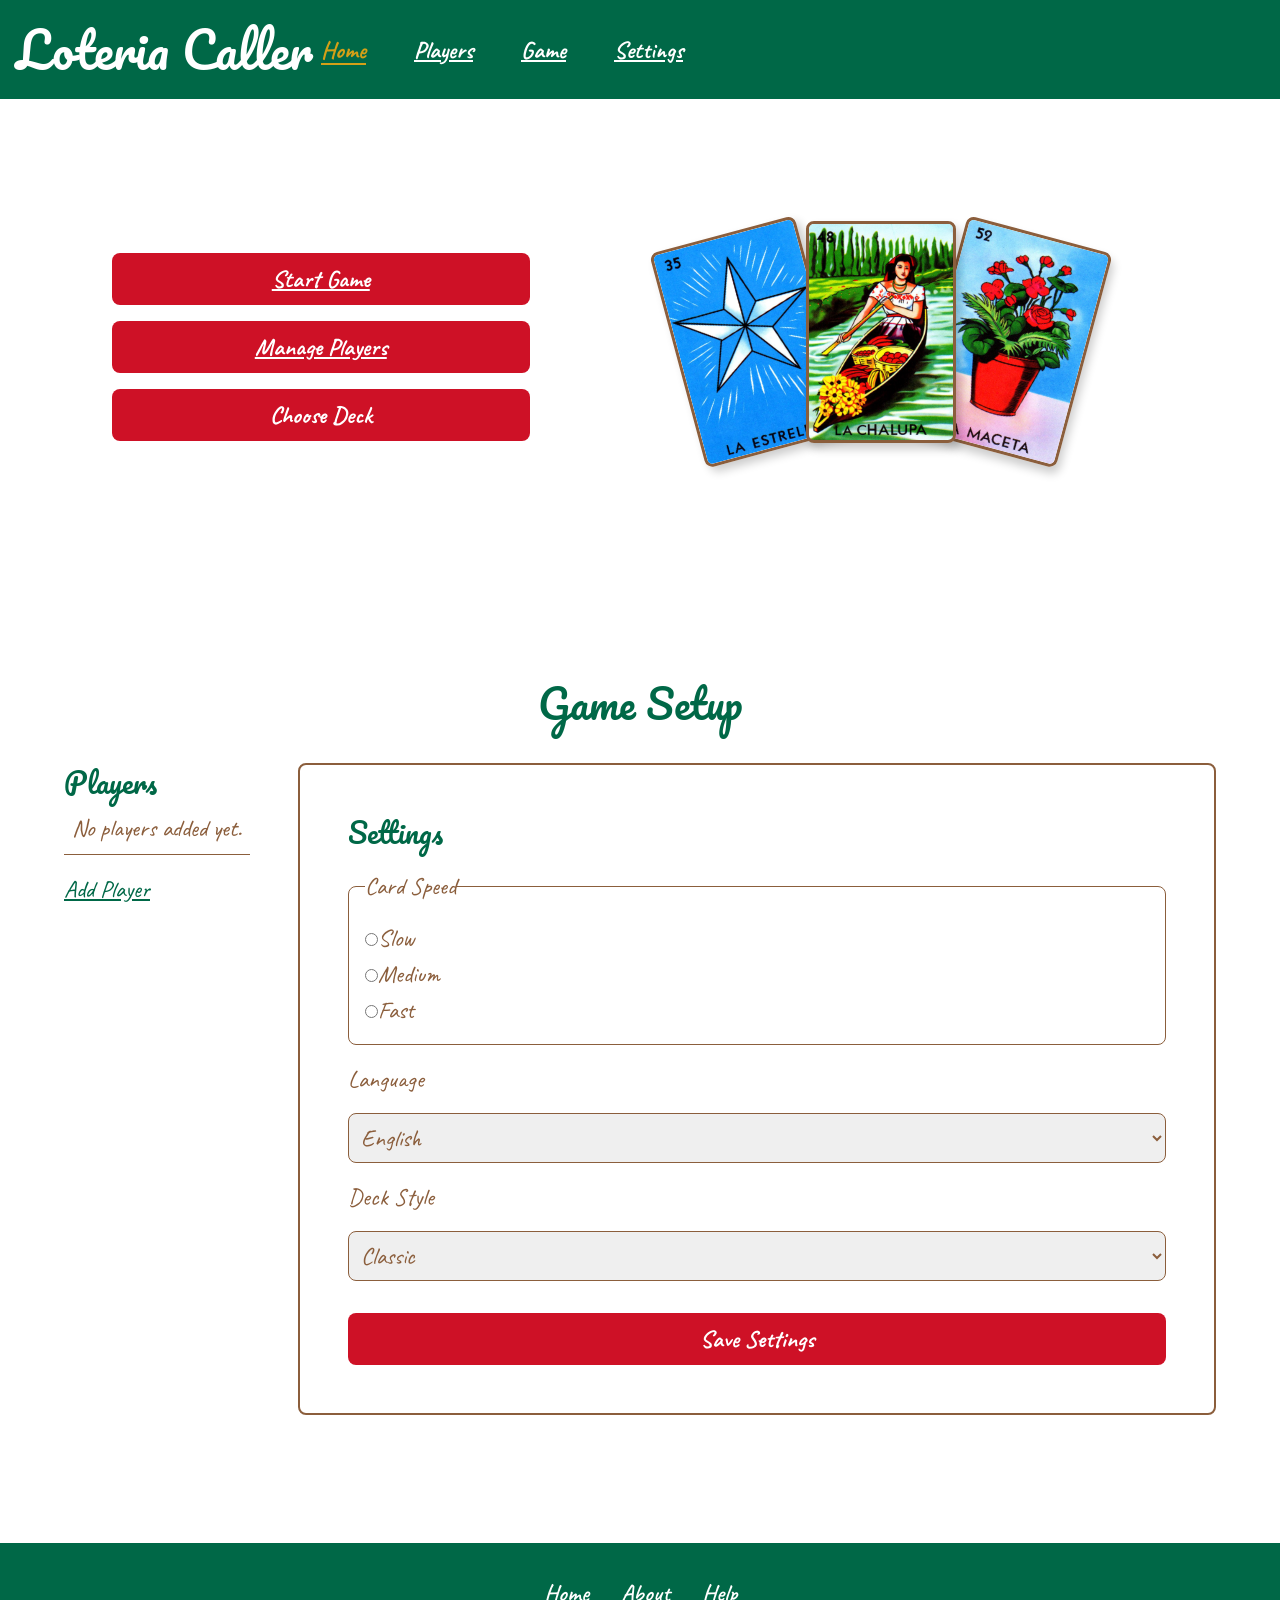
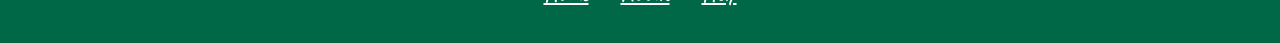
<file: index.html>
<!DOCTYPE html>
<html lang="en">
<head>
    <meta charset="UTF-8">
    <meta name="viewport" content="width=device-width, initial-scale=1.0">
    <title>Loteria</title>
    <link rel="stylesheet" href="styles.css">
    <script src="script.js" defer></script>
</head>
<body>

    <header>
        <h1>Loteria Caller</h1>

        <!-- navigation menu with all the pages-->
        <nav aria-label="Main navigation">
            <ul>
                <li><a href="index.html" aria-current="page">Home</a></li>
                <li><a href="players.html">Players</a></li>
                <li><a href="game.html">Game</a></li>
                <li><a href="settings.html">Settings</a></li>
            </ul>
        </nav>
    </header>

    <!-- main -->
     <main>

        <!-- hero section on top of page-->
         <section id="hero">
            <div class="hero-content">
                <div class="hero-buttons">
                    <a href="game.html" id="start-game">Start Game</a>
                    <a href="players.html">Manage Players</a>
                    <button type="button" id="choose-deck"> Choose Deck</button>
                </div>

                <div class="hero-images">
                    <img src="images/cards/35_la_estrella.jpg" alt="La Estrella Loteria card" class="hero-card-one">
                    <img src="images/cards/48_la_chalupa.jpg" alt="La Chalupa Loteria card" class="hero-card-two">
                    <img src="images/cards/52_la_maceta.jpg" alt="La Maceta Loteria card" class="hero-card-three">
                </div>

            </div>
         </section>

         <!-- game setup-->
          <section id="game-setup">
            <h2>Game Setup</h2>

            <div class="setup-content">

                <!-- allow for player previews -->
                 <section id="players-previews">
                    <h3>Players</h3>

                    <ul id="home-player-list">
                        <!-- player list will be displayed here with js -->
                    </ul>

                    <a href="players.html">Add Player</a>
                 </section>

                 <!-- quick settings shown in home page bfore game starts -->
                  <section id="quick-settings">
                    <h3>Settings</h3>

                    <form id="quick-settings-form">
                        <!-- input the options for the quick settings for quiclk start-->

                        <!--card speed-->
                        <!-- to later be changed to make it customizable-->
                        <fieldset>
                            <legend>Card Speed</legend>

                            <label> <input type="radio" name="speed" value="slow">Slow</label>
                            <label> <input type="radio" name="speed" value="medium">Medium</label>
                            <label> <input type="radio" name="speed" value="fast">Fast</label>
                        </fieldset>

                        <!-- language selection-->
                        <!-- hopefully have spanish and english/ to be added later-->
                        <label for="home-language">Language</label>
                        <select name="language" id="home-language">
                            <option value="en">English</option>
                            <option value="es">Spanish</option>
                        </select>

                        <!-- user to select style of deck they want-->
                         <label for="home-deck">Deck Style</label>
                         <select name="deck" id="home-deck">
                            <option value="classic">Classic</option>
                         </select>

                         <button type="submit">Save Settings</button>
                         
                    </form>
                  </section>

            </div>
          </section>

     </main>

     <footer>

        <nav aria-label="footer-navigation">
            <ul>
                <li><a href="#home">Home</a></li>
                <li><a href="#about">About</a></li>
                <li><a href="#help">Help</a></li>
            </ul>
        </nav>
     </footer>
    
</body>
</html>
</file>
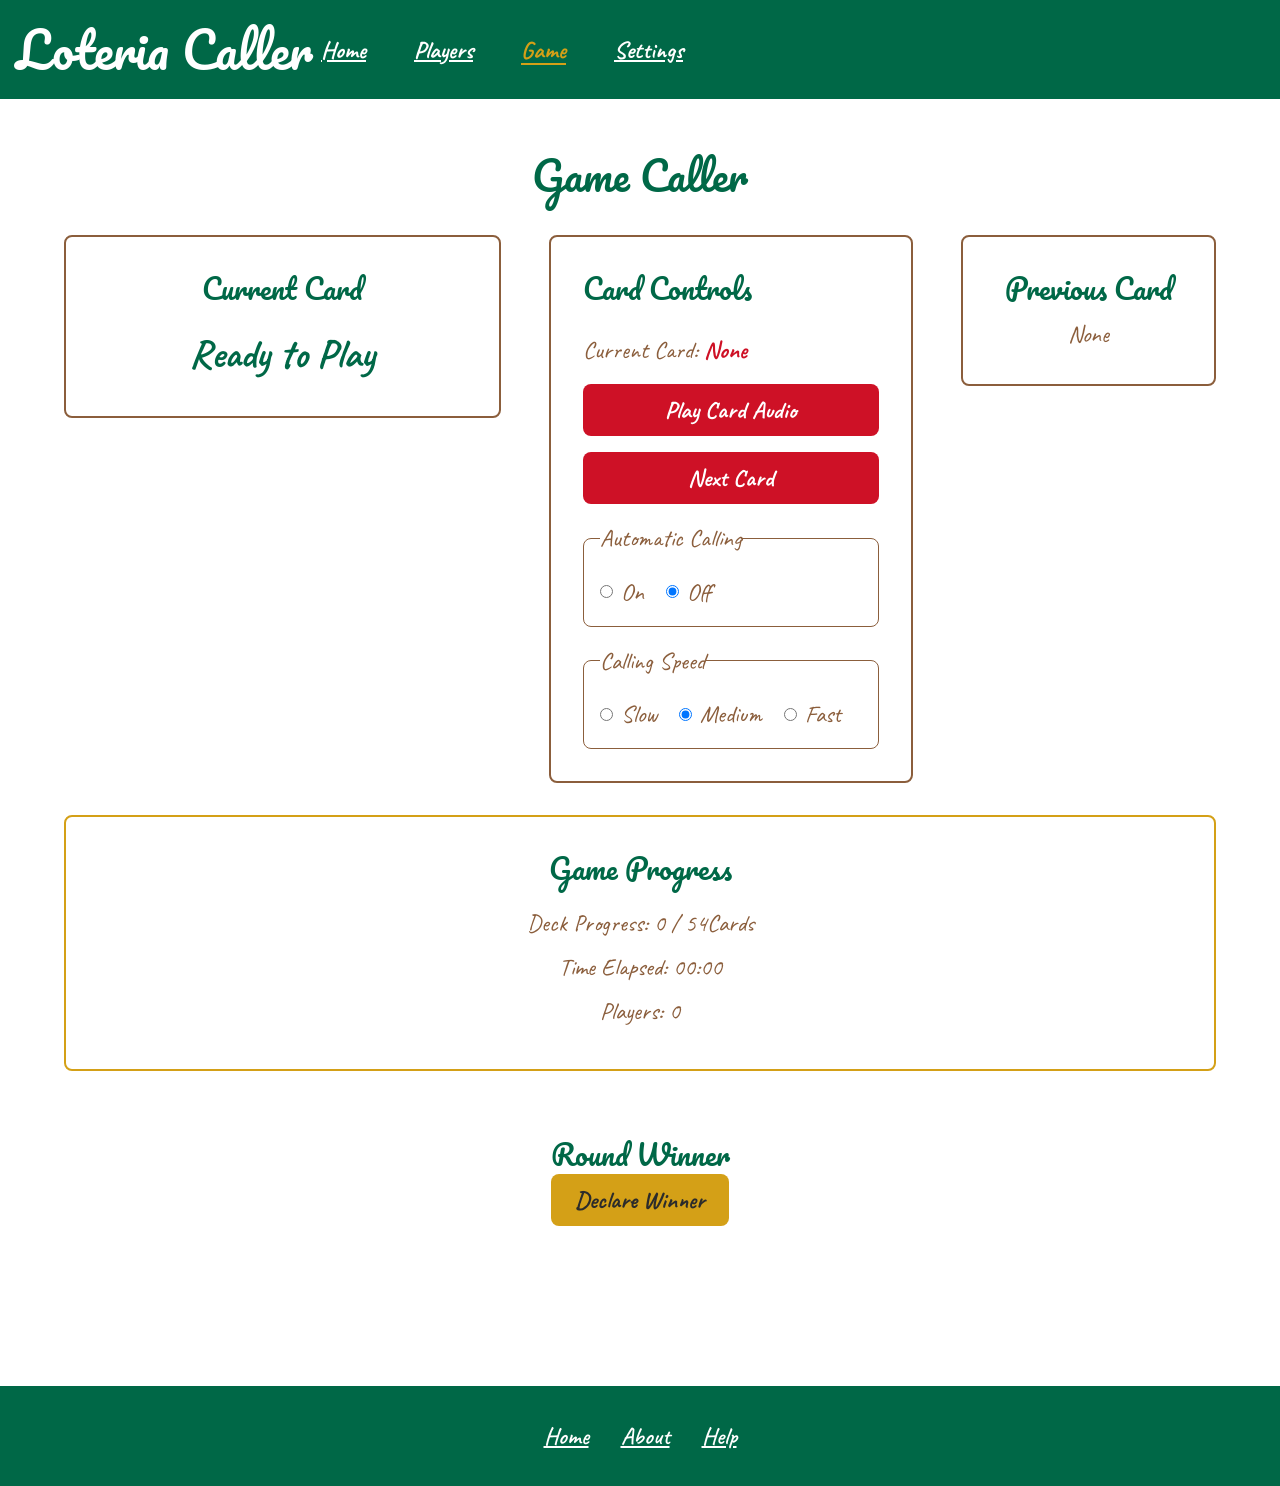
<file: game.html>
<!DOCTYPE html>
<html lang="en">
<head>
    <meta charset="UTF-8">
    <meta name="viewport" content="width=device-width, initial-scale=1.0">
    <title>Loteria - Game</title>
    <link rel="stylesheet" href="styles.css">
    <script src="script.js" defer></script>
</head>
<body>

    <!-- header that is displayed on every page-->
     <header>
        <h1>Loteria Caller</h1>
        
        <nav aria-label="Main navigation">
            <ul>
                <li><a href="index.html">Home</a></li>
                <li><a href="players.html">Players</a></li>
                <li><a href="game.html" aria-current="page">Game</a></li>
                <li><a href="settings.html">Settings</a></li>
            </ul>
        </nav>
    </header>

    <!-- main content for games page-->
     <main>
        <!-- game screen that will be displayed while round is being played-->
         <section id="active-game">
            <h2>Game Caller</h2>
            <div class="game-content">
                <!-- displays current card-->
                 <section id="card-display">
                    <h3>Current Card</h3>

                    <!-- images to be added later for the cards to be displayed-->
                    <figure>
                        <img id="current-card-image" alt="No card called yet" hidden>
                        <figcaption id="current-card-name">Ready to Play</figcaption>
                    </figure>
                 </section>

                 <!-- controls for the cards being called-->
                  <section id="caller-controls">
                    <h3>Card Controls</h3>

                    <!-- current card being displayed-->
                     <p>Current Card: <span id="called-card-name">None</span></p>

                     <!-- hopefully audio that will call the card-->
                      <button type="button" id="play-audio">Play Card Audio</button>

                    <!-- next card button-->
                     <button type="button" id="next-card">Next Card</button>

                     <!-- settings for the card to be called automatically without the user having to prompt it-->
                      <fieldset>
                        <legend>Automatic Calling</legend>
                        <label>
                            <input type="radio" name="auto-call" value="on">
                            On
                        </label>
                        <label>
                            <input type="radio" name="auto-call" value="off" checked>
                            Off
                        </label>
                      </fieldset>

                      <!-- calling speed-->
                       <fieldset>
                        <legend>Calling Speed</legend>
                        <label>
                            <input type="radio" name="game-speed" value="slow">
                            Slow
                        </label>
                        <label>
                            <input type="radio" name="game-speed" value="medium" checked>
                            Medium
                        </label>
                        <label>
                            <input type="radio" name="game-speed" value="fast">
                            Fast
                        </label>
                       </fieldset>
                  </section>

                  <!-- display previous called on screen so that users can still see it-->
                <section id="previous-card">

                    <h3>Previous Card</h3>

                    <figure>
                        <img id="previous-card-image" alt="No previous card" hidden>
                        <figcaption id="previous-card-name">None</figcaption>
                    </figure>
                </section>
            </div>

            <!-- information on current round/game-->
            <section id="game-information">
                <h3>Game Progress</h3>

                <p>Deck Progress: <span id="cards-called">0</span> / <span id="total-cards">54</span>Cards</p>

                <p>Time Elapsed: <span id="game-timer">00:00</span></p>

                <p>Players: <span id="game-player-count">0</span></p>
            </section>

            <!-- winner is declared when user prompts-->
             <section id="winner-controls">
                <h3>Round Winner</h3>

                <button type="button" id="declare-winner">Declare Winner</button>

                <!-- selecting the winne from the players-->

                <div id="winner-selection" hidden>
                    <label for="winner-player">Select Winner</label>

                    <select id="winner-player">
                        <option value="">Choose Player</option>
                        <!-- javascript will add player from list-->
                    </select>

                    <!-- button to confrim winner-->
                    <button type="button" id="confirm-winner">Confirm Winner</button>
                    <!-- button to remove winner (may remove)-->
                    <button type="button" id="cancel-winner">Cancel</button>

                </div>
             </section>

         </section>

         <!-- results are shown-->
        <section id="game-results" hidden>

            <!-- winner is announced once winner is declared-->
            <section id="winner-announcement">
                <h2 id="winner-message">Player Win</h2>

                <p>Amount Won: $<span id="winner-amount">0.00</span></p>
            </section>

            <!-- displays results of the win-->
            <div class="results-content">
                
                <section id="results-players">
                    <h3>Player Winnings</h3>

                    <!-- table that shows the results-->
                    <table id="results-table">
                        <thead>
                            <tr>
                                <th scope="col">Player</th>
                                <th scope="col">Total Won</th>
                            </tr>
                        </thead>

                        <tbody id="results-table-body">
                            <!-- javascript will add results -->
                        </tbody>
                    </table>
                </section>

                <!-- game/round stats to be displayed (may be removed)-->
                <section id="game-stats">
                    <h3>Game Stats</h3>

                    <p>Cards Played: <span id="results-cards-played">0</span></p>
                    <p>Winning Card: <span id="winning-card">None</span></p>
                    <p>Time Played: <span id="results-time">00:00</span></p>
                </section>
            </div>

            <!-- choices for after results are diplayed-->
            <section id="results-actions">
                <h3>Play Again?</h3>

                <button type="button" id="new-game">New Game</button>

                <a href="index.html">Home</a>
            </section>
        </section>

     </main>

     <footer>
        <nav aria-label="footer-navigation">
            <ul>
                <li><a href="#home">Home</a></li>
                <li><a href="#about">About</a></li>
                <li><a href="#help">Help</a></li>
            </ul>
        </nav>
     </footer>
    
</body>
</html>
</file>
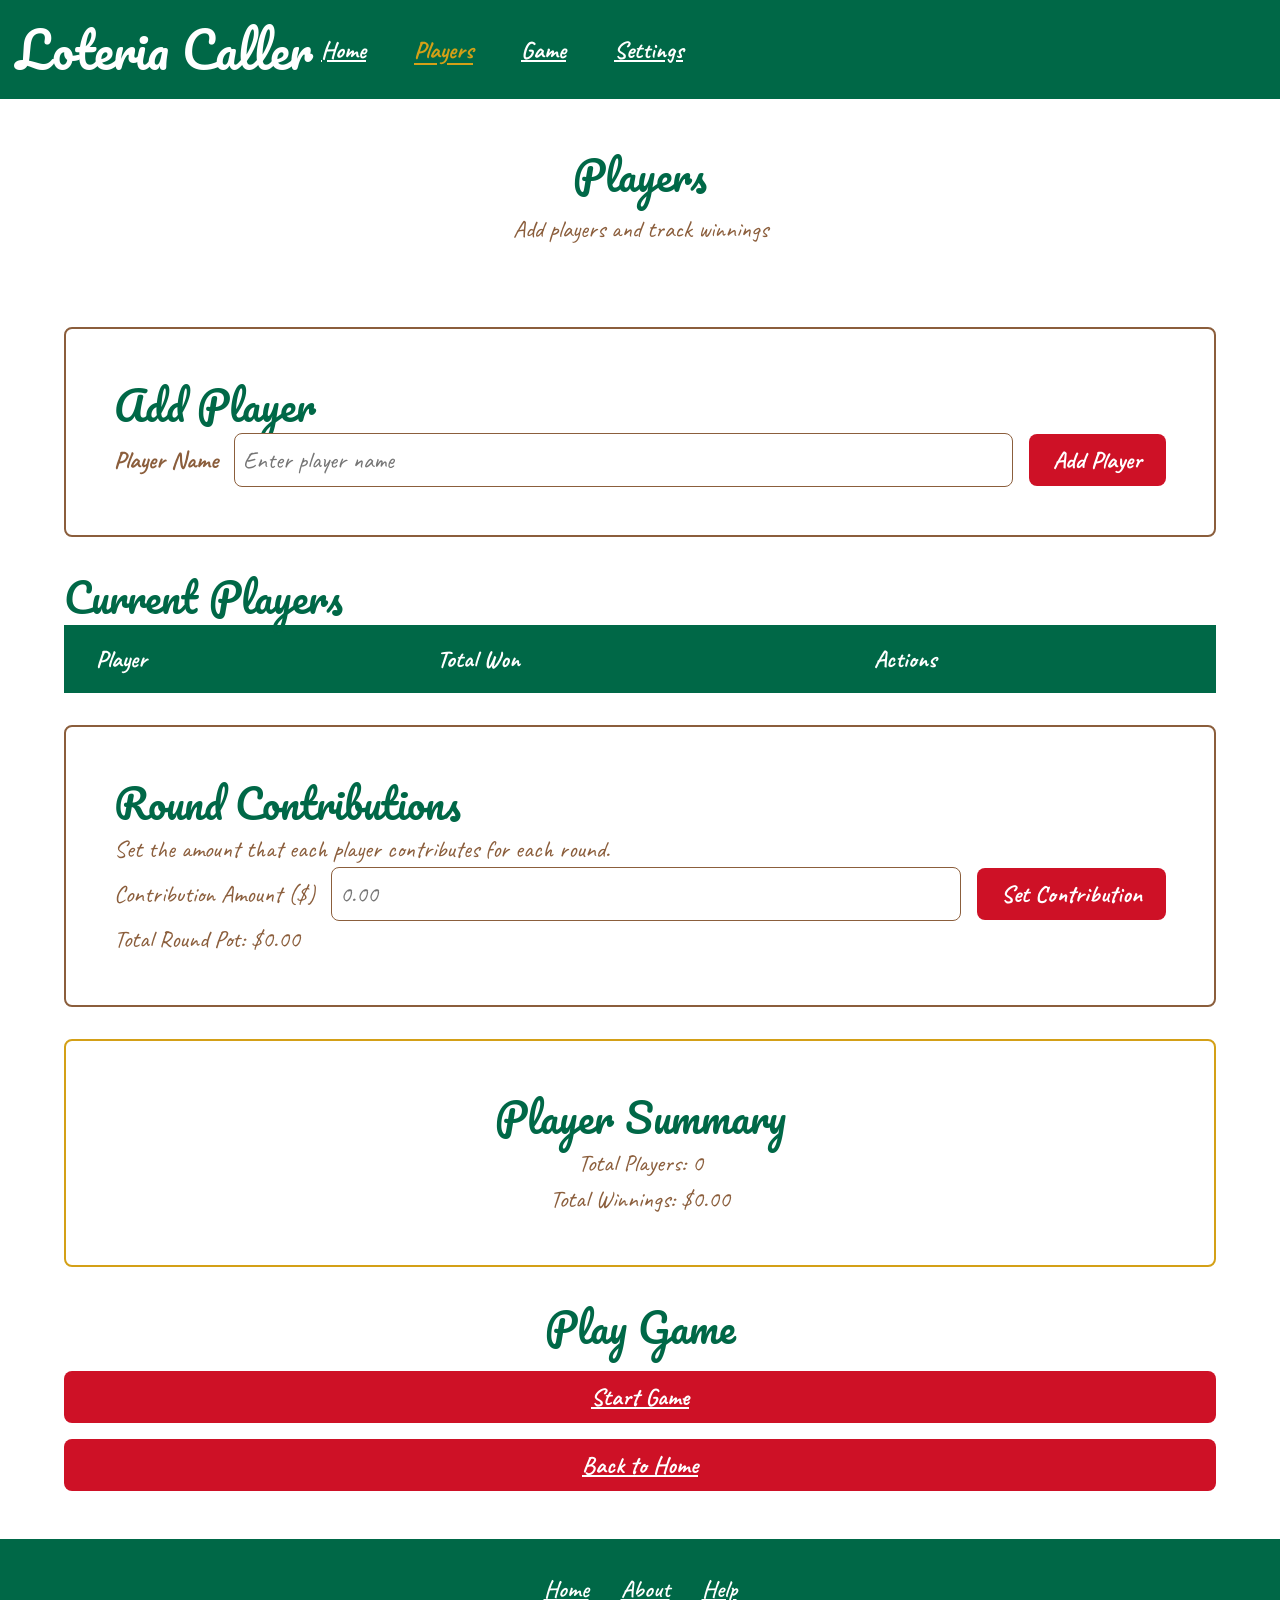
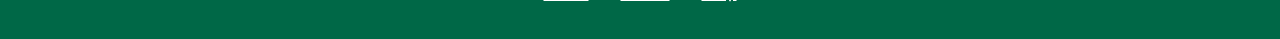
<file: players.html>
<!DOCTYPE html>
<html lang="en">
<head>
    <meta charset="UTF-8">
    <meta name="viewport" content="width=device-width, initial-scale=1.0">
    <title>Loteria - Players</title>
    <link rel="stylesheet" href="styles.css">
    <script src="script.js" defer></script>
</head>
<body>

    <!-- header -->
     <header>
        <h1>Loteria Caller</h1>

        <!-- header naviagion for every page-->
        <nav aria-label="Main Navigation">
            <ul>
                <li><a href="index.html">Home</a></li>
                <li><a href="players.html" aria-current="page">Players</a></li>
                <li><a href="game.html">Game</a></li>
                <li><a href="settings.html">Settings</a></li>
            </ul>
        </nav>
     </header>

     <!-- main content for players page-->
      <main>
        <!-- heading for players page-->
         <section id="players-header">
            <h2>Players</h2>
            <p>Add players and track winnings</p>
         </section>

         <!-- player section to add players and such-->
          <section id="add-player">
            <h2>Add Player</h2>

            <!-- form to add players-->
            <form id="add-player-form">
                <label for="player-name">Player Name</label>
                <input type="text" id="player-name" name="player-name" placeholder="Enter player name" required>

                <button type="submit">Add Player</button>
            </form>
          </section>

          <!-- display list of current players-->
           <section id="players-section">
            <h2>Current Players</h2>
            
            <!-- display player stats for that game session-->
             <table id="players-table">
                <thead>
                    <tr>
                        <th scope="col">Player</th>
                        <th scope="col">Total Won</th>
                        <th scope="col">Actions</th>
                    </tr>
                </thead>

                <tbody id="players-table-body">
                    <!-- players will be added here with javascript later on-->
                </tbody>
             </table>
           </section>

           <!-- money for the rounds/ contributions by player-->
            <section id="round-contributions">
                <h2>Round Contributions</h2>
                <p>Set the amount that each player contributes for each round.</p>

                <!-- form for the players contribution-->
                 <form id="contribution-form">
                    <label for="contribution-amount">Contribution Amount ($)</label>

                    <input type="number" id="contribution-amount" name="contribution-amount" min="0" step="0.25" placeholder="0.00" required>

                    <button type="submit">Set Contribution</button>
                 </form>

                 <!-- display how much is in the pot per round-->
                  <p>Total Round Pot: <span id="round-pot">0.00</span></p>
            </section>

            <!-- player summary per round-->
             <section id="player-summary">
                <h2>Player Summary</h2>

                <p>Total Players: <span id="total-players">0</span></p>
                <p>Total Winnings: <span id="total-winnings">0.00</span></p>
             </section>

             <!-- game navigation section within players page-->
              <section id="player-actions">
                <h2>Play Game</h2>

                <a href="game.html">Start Game</a>
                <a href="index.html">Back to Home</a>
              </section>

      </main>

      <footer>
        <nav aria-label="footer-navigation">
            <ul>
                <li><a href="#home">Home</a></li>
                <li><a href="#about">About</a></li>
                <li><a href="#help">Help</a></li>
            </ul>
        </nav>
      </footer>
    
</body>
</html>
</file>
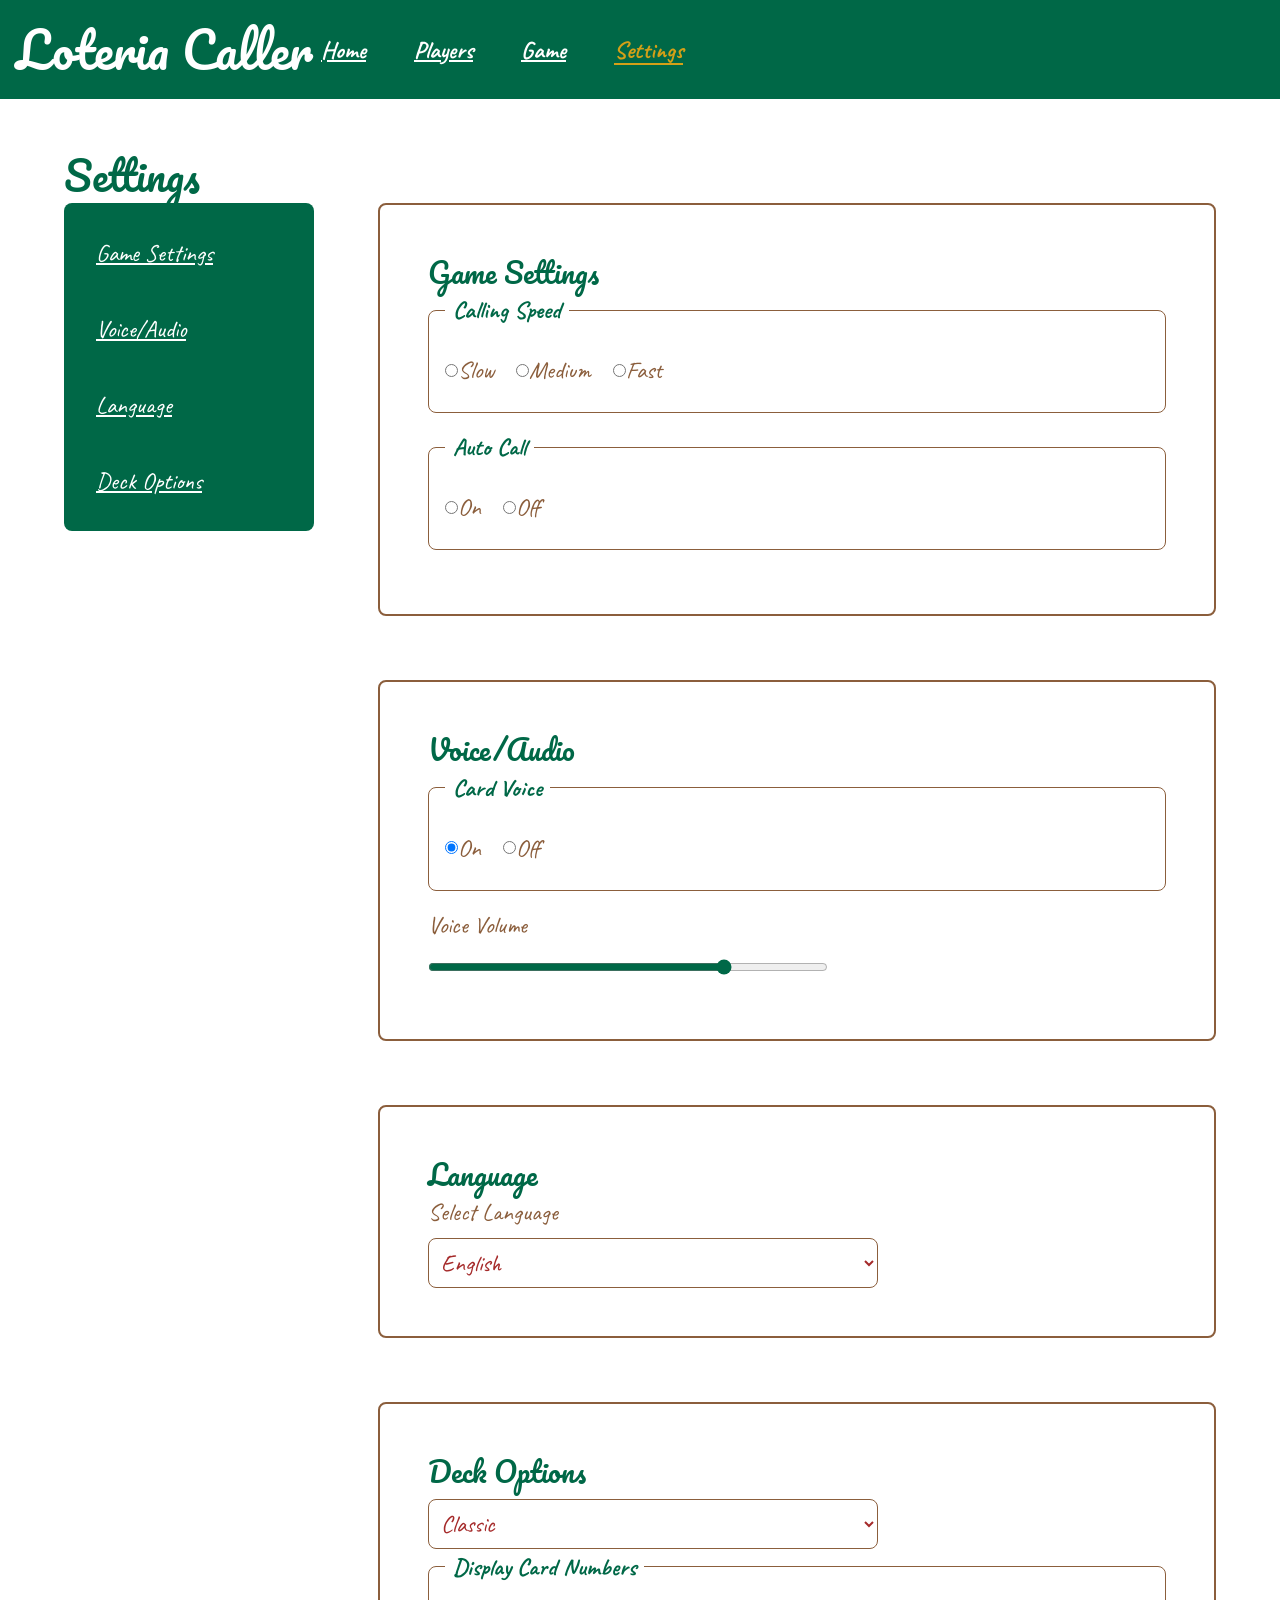
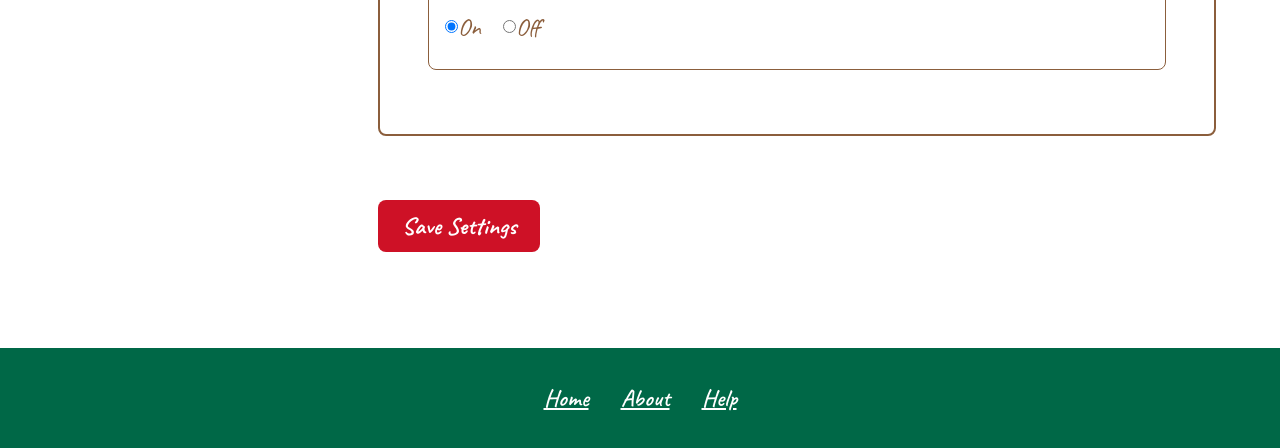
<file: settings.html>
<!DOCTYPE html>
<html lang="en">
<head>
    <meta charset="UTF-8">
    <meta name="viewport" content="width=device-width, initial-scale=1.0">
    <title>Loteria - Settings</title>
    <link rel="stylesheet" href="styles.css">
    <script src="script.js" defer></script>
</head>
<body>
    
    <!-- header that is displayed for every page-->
    <header>
        <h1>Loteria Caller</h1>
        
        <nav aria-label="Main navigation">
            <ul>
                <li><a href="index.html">Home</a></li>
                <li><a href="players.html">Players</a></li>
                <li><a href="game.html">Game</a></li>
                <li><a href="settings.html" aria-current="page">Settings</a></li>
            </ul>
        </nav>
    </header>

    <!-- main content for settings page-->
    <main>

        <section id="settings-page">

            <h2>Settings</h2>

            <!-- display how the settings will bevdisplayed-->
            <div class="settings-layout">

                <nav id="settings-sidebar" aria-label="Settings navigation">
                    <ul>
                        <li><a href="#game-settings">Game Settings</a></li>
                        <li><a href="#voice-settings">Voice/Audio</a></li>
                        <li><a href="#language-settings">Language</a></li>
                        <li><a href="#deck-settings">Deck Options</a></li>
                    </ul>
                </nav>

                <!-- form for settings to be displayed-->
                <form id="settings-form">
                    <section id="game-settings">
                        <h3>Game Settings</h3>

                        <!-- calling speed settings-->
                        <fieldset>
                            <legend>Calling Speed</legend>

                            <label>
                                <input type="radio" name="call-speed" value="slow">
                                Slow
                            </label>
                            <label>
                                <input type="radio" name="call-speed" value="medium">
                                Medium
                            </label>
                            <label>
                                <input type="radio" name="call-speed" value="fast">
                                Fast
                            </label>
                        </fieldset>

                        <!-- automatic calling settings-->
                        <fieldset>

                            <legend>Auto Call</legend>

                            <label> <input type="radio" name="auto-calling-setting" value="on">On</label>

                            <label><input type="radio" name="auto-calling-setting" value="off">Off</label>

                        </fieldset>
                    </section>

                    <!-- voice and audio settings for the calling-->
                     <section id="voice-settings">
                        <h3>Voice/Audio</h3>

                        <fieldset>
                            <legend>Card Voice</legend>

                            <!-- settings to turn the audio on or off-->
                            <label><input type="radio" name="card-voice" value="on" checked>On</label>

                            <label><input type="radio" name="card-voice" value="off">Off</label>

                        </fieldset>
                            <!-- volume settings-->
                            <label for="voice-volume">Voice Volume</label>
                            <input type="range" id="voice-volume" name="voice-volume" min="0" max="100" value="75">

                     </section>

                     <!-- language settings. hopefully this can work as i'd like to so that it can stay-->
                    <section id="language-settings">
                        <h3>Language</h3>

                        <label for="settings-language">Select Language</label>

                        <select name="language" id="settings-language">
                            <option value="en">English</option>
                            <option value="es">Spanish</option>
                        </select>

                    </section>

                    <!-- deck settings for user to select-->
                    <section id="deck-settings">

                        <h3>Deck Options</h3>

                        <label for="deck-settings" name="deck-style"></label>

                        <select name="deck-style" id="deck-settings">
                            <option value="classic">Classic</option>
                        </select>

                        <fieldset>
                            <legend>Display Card Numbers</legend>

                            <label> <input type="radio" name="card-numbers" value="on" checked>On</label>

                            <label><input type="radio" name="card-numbers" value="off">Off</label>

                        </fieldset>
                    </section>

                    <!-- section in settings to save the selected settings-->
                    <div class="settings-actions">
                        <button type="submit" id="save-settings">Save Settings</button>
                    </div>

                </form>
            </div>
        </section>

    </main>

    <!-- shared footer in all pages-->
    <footer>
        <nav aria-label="footer-navigation">
            <ul>
                <li><a href="#home">Home</a></li>
                <li><a href="#about">About</a></li>
                <li><a href="#help">Help</a></li>
            </ul>
        </nav>
     </footer>

</body>
</html>
</file>
<file: styles.css>
/* CSS By Mariluz Contreras */
/* Mobile First Approach */

/* Imported Fonts */

@import url('https://fonts.googleapis.com/css2?family=Caveat:wght@400..700&family=Ephesis&family=Kaushan+Script&family=Pacifico&display=swap');
@import url('https://fonts.googleapis.com/css2?family=Caveat:wght@400..700&family=Ephesis&family=Kaushan+Script&family=Pacifico&display=swap');

/* CSS Reset */

* {
    margin: 0;
    padding: 0;
    box-sizing: border-box;
}

html {
    scroll-behavior: smooth;
    -webkit-text-size-adjust: 100%;
    text-size-adjust: 100%;
}

img {
    display: block;
    max-width: 100%;
    height: auto;
}

button, input, select, textarea {
    font: inherit;
}

nav ul {
    list-style: none;
}

table {
    border-collapse: collapse;
    width: 100%;
}

[hidden] {
    display: none !important;
}

/* Root Variables */

:root {
    --red: #CE1126;
    --white: #FFFFFF;
    --green: #006847;
    --brown: #8B5E3C;
    --gold: #D4A017;

    --heading-font: 'Pacifico', cursive;
    --body-font: 'Caveat', cursive;

    /* for now, may or may not be changed later */
    --font-small: 1.2rem;
    --font-body: 1.5rem;
    --font-medium: 1.75rem;
    --font-large: 2.5rem;
    --font-heading: 3rem;

    /* also for now. may/may not change later */
    --spacing-small: 0.5rem;
    --spacing-medium: 1rem;
    --spacing-large: 2rem;
    --spacing-xl: 3rem;

    --border-radius: 8px;
}

/* Global Styles - Mobile First */

body { 
    font-family: var(--body-font);
    font-size: var(--font-body);
    line-height: 1.5;
    color: var(--brown);
    background-color: var(--white);
}

h1, h2, h3 {
    font-family: var(--heading-font);
    font-weight: 400;
    line-height: 1.4;
    color: var(--green);
}

h1 {
    font-size: var(--font-heading);
}

h2 {
    font-size: var(--font-large);
}

h3 {
    font-size: var(--font-medium);
}

a {
    color: var(--green);
}

a:hover {
    color: var(--red);
}

button {
    cursor: pointer;
}

button, input, select, textarea {
    font-family: var(--body-font);
}

/* css for accessibility */
button:focus-visible, a:focus-visible, input:focus-visible, select:focus-visible, textarea:focus-visible {
    outline: 3px solid var(--gold);
    outline-offset: 3px;
}

/* Main */

main {
    width: 90%;
    max-width: 1200px;
    margin: 0 auto;
}

section {
    margin-bottom: var(--spacing-large);
}

/* Headers */

header {
    background-color: var(--green);
    padding: var(--spacing-medium);
    text-align: center;
}

header h1 {
    color: var(--white);
    margin-bottom: var(--spacing-small);
}

header nav ul {
    display: flex;
    flex-wrap: wrap;
    justify-content: center;
    gap: var(--spacing-medium);
}

header nav a {
    display: inline-block;
    color: var(--white);
    font-size: var(--font-body);
    font-weight: 700;
    padding: 0.25rem 0.5rem;
    transition: color 0.3s ease;
}

header nav a:hover, header nav:focus-visible {
    color: var(--gold);
}

header nav a[aria-current="page"] {
    color: var(--gold);
    text-decoration: underline;
    text-underline-offset: 5px;
}

/* Buttons */

button, .hero-buttons a, #player-actions a, #results-actions a {
    display: inline-block;
    background-color: var(--red);
    color: var(--white);
    border: none;
    border-radius: var(--border-radius);
    padding: 0.5rem 1.5rem;
    font-size: var(--font-body);
    font-weight: 700;
    text-align: center;
    cursor: pointer;
    transition: background-color 0.3s ease, transform 0.3s ease;
}

button:hover, .hero-buttons a:hover, #player-actions a:hover, #results-actions a:hover {
    background-color: var(--green);
    color: var(--white);
    transform: translateY(2px);
}

button:active {
    transform: translateY(0);
}

/* Footer */

footer {
    background-color: var(--green);
    padding: var(--spacing-large) var(--spacing-medium);
    text-align: center;
    margin-top: var(--spacing-xl);
}

footer nav ul {
    display: flex;
    flex-wrap: wrap;
    justify-content: center;
    gap: var(--spacing-large);
}

footer nav a {
    color: var(--white);
    font-size: var(--font-body);
    font-weight: 600;
}

footer nav a:hover, footer nav a:focus-visible {
    color: var(--gold);
}

/* Home Page */

/* hero section */
#hero {
    padding: var(--spacing-xl);
}

.hero-content {
    display: flex;
    flex-direction: column;
    align-items: center;
    gap: var(--spacing-large);
}

.hero-buttons {
    display: flex;
    flex-direction: column;
    gap: var(--spacing-medium);
    width: 100%;
}

.hero-buttons a, .hero-buttons button {
    width: 100%;
}

.hero-images {
    position: relative;
    display: flex;
    justify-content: center;
    align-items: center;
    width: 100%;
    min-height: 300px;
    padding: var(--spacing-medium);
}

.hero-card-one, .hero-card-two, .hero-card-three {
    width: 30%;
    max-width: 150px;
    height: auto;
    border: 3px solid var(--brown);
    border-radius: var(--border-radius);
    box-shadow: 4px 6px 10px rgba(0, 0, 0, 0.2);
    transition: transform 0.3s ease;
}

.hero-card-one {
    transform: rotate(-15deg) translateX(20px);
}

.hero-card-two {
    transform: translateY(-15px);
    z-index: 2;
}

.hero-card-three {
    transform: rotate(15deg) translateX(-20px);
}

.hero-card-one:hover {
    transform: rotate(-10deg) translateY(-10px);
}

.hero-card-two:hover {
    transform: translateY(-25px);
}

.hero-card-three:hover {
    transform: rotate(10deg) translateY(-10px);
}

/* game setup */
#game-setup {
    padding: var(--spacing-large) 0;
}

#game-setup h2 {
    text-align: center;
    margin-bottom: var(--spacing-large);
}

.setup-content {
    display: flex;
    flex-direction: column;
    gap: var(--spacing-large);
}

/* players and quick settings */
#players-preview, #quick-settings {
    padding: var(--spacing-large);
    border: 2px solid var(--brown);
    border-radius: var(--border-radius);
    background-color: var(--white);
}

#players-preview h3, #quick-settings h3 {
    margin-bottom: var(--spacing-medium);
}

/* Players */

#home-player-list {
    list-style: none;
    margin-bottom: var(--spacing-medium);
}

#home-player-list li {
    padding: var(--spacing-small);
    border-bottom: 1px solid var(--brown);
}

/* Add player */

#players-preview a {
    display: inline-block;
    padding: var(--spacing-small) var(--spacing-medium);
    background-color: var(--green);
    color: var(--white);
    border-radius: var(--border-radius);
}

#players-preview a:hover {
    background-color: var(--red);
}

/* quick settings */

#quick-settings-form {
    display: flex;
    flex-direction: column;
    gap: var(--spacing-medium);
}

#quick-settings-form fieldset {
    border: 1px solid var(--brown);
    border-radius: var(--border-radius);
    padding: var(--spacing-medium);
}

#quick-settings-form label {
    display: block;
}

#quick-settings-form select {
    width: 100%;
    padding: var(--spacing-small);
    border: 1px solid var(--brown);
    border-radius: var(--border-radius);
    color: var(--brown);
}

#quick-settings-form button {
    margin-top: var(--spacing-medium);
}

/* Players Page */

/* header */
#players-header {
    text-align: center;
    padding: var(--spacing-large) 0;
}

#players-header h2 {
    margin-bottom: var(--spacing-small);
}

/* add player section */
#add-player {
    padding: var(--spacing-large);
    border: 2px solid var(--brown);
    border-radius: var(--border-radius);
    margin-bottom: var(--spacing-large);
}

#add-player h3 {
    margin-bottom: var(--spacing-medium);
}

#add-player-form {
    display: flex;
    flex-direction: column;
    gap: var(--spacing-medium);
}

#add-player-form label {
    font-weight: 700;
}

#add-player-form input {
    width: 100%;
    padding: var(--spacing-small);
    border: 1px solid var(--brown);
    border-radius: var(--border-radius);
}

/* players table */
#players-section {
    margin-bottom: var(--spacing-large);
}

#players-section h3 {
    margin-bottom: var(--spacing-medium);
}

#players-table {
    width: 100%;
    border-collapse: collapse;
}

#players-table th {
    background-color: var(--green);
    color: var(--white);
    padding: var(--spacing-medium);
    text-align: left;
}

#players-table td {
    padding: var(--spacing-medium);
    border-bottom: 1px solid var(--brown);
}

#players-table tbody tr:nth-child(even) {
    background-color: #F8F4EC;
}

/* contributions per round */
#round-contributions {
    padding: var(--spacing-large);
    border: 2px solid var(--brown);
    border-radius: var(--border-radius);
}

#round-contributions h3 {
    margin-bottom: var(--spacing-medium);
}

#contribution-form {
    display: flex;
    flex-direction: column;
    gap: var(--spacing-medium);
}

#contribution-form input {
    width: 100%;
    padding: var(--spacing-small);
    border: 1px solid var(--brown);
    border-radius: var(--border-radius);
}

/* round pot for each game */
/*#round-pot {
    margin-top: var(--spacing-large);
    padding: var(--spacing-medium);
    background-color: var(--gold);
    color: #2B2B2B;
    border-radius: var(--border-radius);
    text-align: center;
    font-weight: 700;
}*/

/* player summary */
#player-summary {
    margin-top: var(--spacing-large);
    padding: var(--spacing-large);
    border: 2px solid var(--gold);
    border-radius: var(--border-radius);
    text-align: center;
}

#player-summary h3 {
    margin-bottom: var(--spacing-medium);
}

/* player actions */
#player-actions {
    display: flex;
    flex-direction: column;
    gap: var(--spacing-medium);
    margin-top: var(--spacing-large);
    text-align: center;
}

/* Game Page */

/* current active game */
#active-game {
    padding: var(--spacing-large) 0;
}

#active-game h2 {
    text-align: center;
    margin-bottom: var(--spacing-large);
}

/* layput for the game */
.game-content {
    display: grid;
    grid-template-columns: minmax(0, 1fr);
    gap: var(--spacing-large);
}

/* current card displayed */
#card-display {
    display: flex;
    flex-direction: column;
    align-items: center;
    gap: var(--spacing-medium);
    padding: var(--spacing-large);
    border: 2px solid var(--brown);
    border-radius: var(--border-radius);
    text-align: center;
}

#current-card-image {
    width: 100%;
    max-width: 280px;
    height: auto;
    border: 3px solid var(--gold);
    border-radius: var(--border-radius);
    box-shadow: 4px 6px 12px rgba(0, 0, 0, 0.2);
}

#current-card-name {
    color: var(--green);
    font-size: var(--font-large);
    font-weight: 700;
}

/* caller controls */
#caller-controls {
    display: flex;
    flex-direction: column;
    gap: var(--spacing-medium);
    padding: var(--spacing-large);
    border: 2px solid var(--brown);
    border-radius: var(--border-radius);
}

#caller-controls h3 {
    margin-bottom: var(--spacing-small);
}

#called-card-name {
    color: var(--red);
    font-weight: 700;
}

#caller-controls fieldset {
    border: 1px solid var(--brown);
    border-radius: var(--border-radius);
    padding: var(--spacing-medium);
}

#caller-controls label {
    display: inline-flex;
    align-items: center;
    gap: var(--spacing-small);
    margin-right: var(--spacing-medium);
}

#caller-controls button {
    width: 100%;
}

/* previous card played/called */
#previous-card {
    display: flex;
    flex-direction: column;
    align-items: center;
    gap: var(--spacing-small);
    padding: var(--spacing-large);
    border: 2px solid var(--brown);
    border-radius: var(--border-radius);
    text-align: center;
}

#previous-card img {
    width: 100%;
    max-width: 130px;
    height: auto;
    border: 2px solid var(--brown);
    border-radius: var(--border-radius);
}

/* game information */
#game-information {
    padding: var(--spacing-large);
    border: 2px solid var(--gold);
    border-radius: var(--border-radius);
    text-align: center;
}

#game-information h3 {
    margin-bottom: var(--spacing-medium);
}

#game-information p {
    margin-bottom: var(--spacing-small);
}

/* winner controls for declaring winner */
#winner-controls {
    padding: var(--spacing-large);
    text-align: center;
}

#declare-winner {
    background: var(--gold);
    color: #2B2B2B;
}

#declare-winner:hover {
    background-color: var(--green);
    color: var(--white);
}

#winner-selection {
    margin-top: var(--spacing-large);
    padding: var(--spacing-large);
    border: 2px solid var(--gold);
    border-radius: var(--border-radius);
}

#winner-selecttion select {
    width: 100%;
    padding: var(--spacing-small);
    margin: var(--spacing-medium);
    border: 1px solid var(--brown);
    border-radius: var(--border-radius);
}

#confirm-winner, #cancel-winner {
    margin: var(--spacing-small);
}

[hidden] {
    display: none !important;
}

/* game results */
#game-results {
    padding: var(--spacing-large);
    border: 3px solid var(--gold);
    border-radius: var(--border-radius);
    margin-top: var(--spacing-large);
}

#game-results h2 {
    text-align: center;
    margin-bottom: var(--spacing-large);
}

#winner-message {
    text-align: center;
    color: var(--green);
    font-size: var(--font-large);
    font-weight: 700;
}

#winner-amount {
    color: var(--red);
    font-weight: 700;
}

/* results */
.results-content {
    display: grid;
    grid-template-columns: minmax(0, 1fr);
    gap: var(--spacing-large);
    margin-top: var(--spacing-large);
}

#game-results table {
    width: 100%;
}

#game-results th {
    padding: var(--spacing-medium);
    background-color: var(--green);
    color: var(--white);
    text-align: left;
}

#game-results td {
    padding: var(--spacing-medium);
    border-bottom: 1px solid var(--brown);
}

#results-actions {
    display: flex;
    flex-direction: column;
    gap: var(--spacing-medium);
    margin-top: var(--spacing-large);
    text-align: center;
}

/* Settings Page */

/* settings */
#settings-page {
    padding: var(--spacing-large) 0;
}

#setting-page h2 {
    text-align: center;
    margin-bottom: var(--spacing-large);
}

.settings-layput {
    display: grid;
    grid-template-columns: minmax(0, 1fr);
    gap: var(--spacing-large);
    align-items: start;
}

#settings-sidebar {
    padding: var(--spacing-medium);
    background-color: var(--green);
    border-radius: var(--border-radius);
}

#settings-sidebar ul {
    display: flex;
    flex-wrap: wrap;
    justify-content: center;
    gap: var(--spacing-small);
}

#settings-sidebar a {
    display: block;
    padding: var(--spacing-small);
    color: var(--white);
    border-radius: var(--border-radius);
    transition: background-color 0.3s ease;
}

#settings-sidebar a:hover, #settings-sidebar a:focus-visible {
    background-color: var(--red);
    color: var(--white);
}

#settings-form {
    display: flex;
    flex-direction: column;
    gap: var(--spacing-large);
    min-width: 0;
}

/* individual sections settings */
#game-settings, #voice-settings, #language-settings, #deck-settings {
    padding: var(--spacing-large);
    border: 2px solid var(--brown);
    border-radius: var(--border-radius);
    background-color: var(--white);
    scroll-margin-top: 1rem;
}

#settings-from h3 {
    margin-bottom: var(--spacing-medium);
}

/* fieldsets settings */
#settings-form fieldset {
    padding: var(--spacing-medium);
    margin-bottom: var(--spacing-medium);
    border: 1px solid var(--brown);
    border-radius: var(--border-radius);
}

#settings-form legend {
    padding: 0 var(--spacing-small);
    color: var(--green);
    font-weight: 700;
}

/* radio buttons */
#settings-form input [type="radio"] {
    accent-color: var(--green);
    margin-right: var(--spacing-small);
}

#settings-form fieldset label {
    display: inline-flex;
    align-items: center;
    margin: var(--spacing-small) var(--spacing-medium) var(--spacing-small) 0;
    cursor: pointer;
}

/* dropdown */
#settings-form select {
    display: block;
    width: 100%;
    padding: var(--spacing-small);
    margin-top: var(--spacing-small);
    border: 1px solid var(--brown);
    border-radius: var(--border-radius);
    background-color: var(--white);
    color: brown;
}

/* volumn slider */
#settings-form input[type="range"] {
    display: block;
    width: 100%;
    max-width: 400px;
    margin: var(--spacing-medium) 0;
    accent-color: var(--green);
}

/* save settings */
#save-settings {
    width: 100%;
    background-color: var(--red);
    color: var(--white);
}

#save-settings:hover {
    background-color: var(--green);
}

/* Medium Screens (Min-width: 600px) */

@media screen and (min-width: 600px) {
    header {
        padding: var(--spacing-large);
    }

    header nav ul {
        gap: var(--spacing-large);
    }

    .hero-content {
        flex-direction: row;
        justify-content: space-between;
        align-items: center;
    }

    .hero-buttons {
        width: 45%;
    }

    .hero-images {
        width: 50%;
    }

    .setup-content {
        flex-direction: row;
        align-items: stretch;
    }

    #players-preview, #quick-settings {
        flex: 1;
        min-width: 0;
    }

    #add-player-form {
        flex-direction: row;
        align-items: center;
        flex-wrap: wrap;
    }

    #add-player-form input {
        flex: 1;
        min-width: 180px;
    }

    #contribution-form {
        flex-direction: row;
        align-items: center;
        flex-wrap: wrap;
    }

    #contribution-form input {
        flex: 1;
        min-width: 180px;
    }

    #player-contribution {
        flex-direction: row;
        justify-content: center;
    }

    .game-content {
        grid-template-columns: repeat(2, minmax(0, 1fr));
        align-items: start;
    }

    #card-display {
        grid-row: span 2;
    }

    #caller-controls button {
        width: auto;
    }

    #results-actions {
        flex-direction: row;
        justify-content: center;
    }

    #settings-sidebar ul {
        gap: var(--spacing-medium);
    }

    #settings-form select {
        max-width: 450px;
    }

    #save-settings {
        width: auto;
        align-self: flex-start;
    }
}

/* Large Screens (Min-width: 900px) */

@media screen and (min-width: 900px) {
    header {
        display: flex;
        justify-content: content;
        align-items: center;
        padding: var(--spacing-medium);
        text-align: left;
    }

    header h1 {
        margin-bottom: 0;
    }

    .hero-content {
        gap: 4rem;
    }

    .hero-buttons {
        width: 40%;
    }

    .hero-images {
        width: 55%;
        min-height: 350px;
    }

    #game-setup {
        padding: 3rem 0;
    }

    .setup-content {
        gap: 3rem;
    }

    #players-header {
        padding: var(--spacing-xl) 0;
    }

    #add-player, #round-contributions, #player-summary {
        padding: var(--spacing-xl);
    }

    #players-table th, #players-table td {
        padding: var(--spacing-medium) var(--spacing-large);
    }

    #active-game {
        padding: var(--spacing-xl) 0;
    }

    .game-content {
        grid-template-columns: 1.2fr 1fr 0.7fr;
        gap: var(--spacing-large);
    }

    #card-display {
        grid-row: auto;
    }

    #current-card-image {
        max-width: 320px;
    }

    .results-content {
        grid-template-columns: repeat(2, minmax(0, 1fr));
    }

    #settings-page {
        padding: var(--spacing-xl) 0;
    }

    .settings-layout {
        display: grid;
        grid-template-columns: 220px minmax(0, 1fr);
        gap: var(--spacing-xl);
        align-items: start;
    }

    #settings-sidebar {
        position: static;
        width: 100%;
        align-self: start;
    }

    #settings-sidebar ul {
        display: flex;
        flex-direction: column;
        align-items: stretch;
        gap: var(--spacing-small);
    }

    #settings-sidebar a {
        display: block;
        padding: var(--spacing-medium);
    }

    #settings-form {
        min-height: 0;
        width: 100%;
    }

    #game-settings, #voice-settings, #language-settings, #deck-settings {
        padding: var(--spacing-xl);
    }
}

/* Extra Large Screens (Min-width: 1200px) */

@media screen and (min-width: 1200px) {
    .hero-images {
        min-height: 400px;
    }

    #players-preview, #quick-settings {
        padding: var(--spacing-xl);
    }

    .game-content {
        gap: var(--spacing-xl);
    }

    #current-card-image {
        max-width: 360px;
    }

    .settings-layout {
        grid-template-columns: 250px minmax(0, 1fr);
        gap: 4rem;
    }
}
</file>
